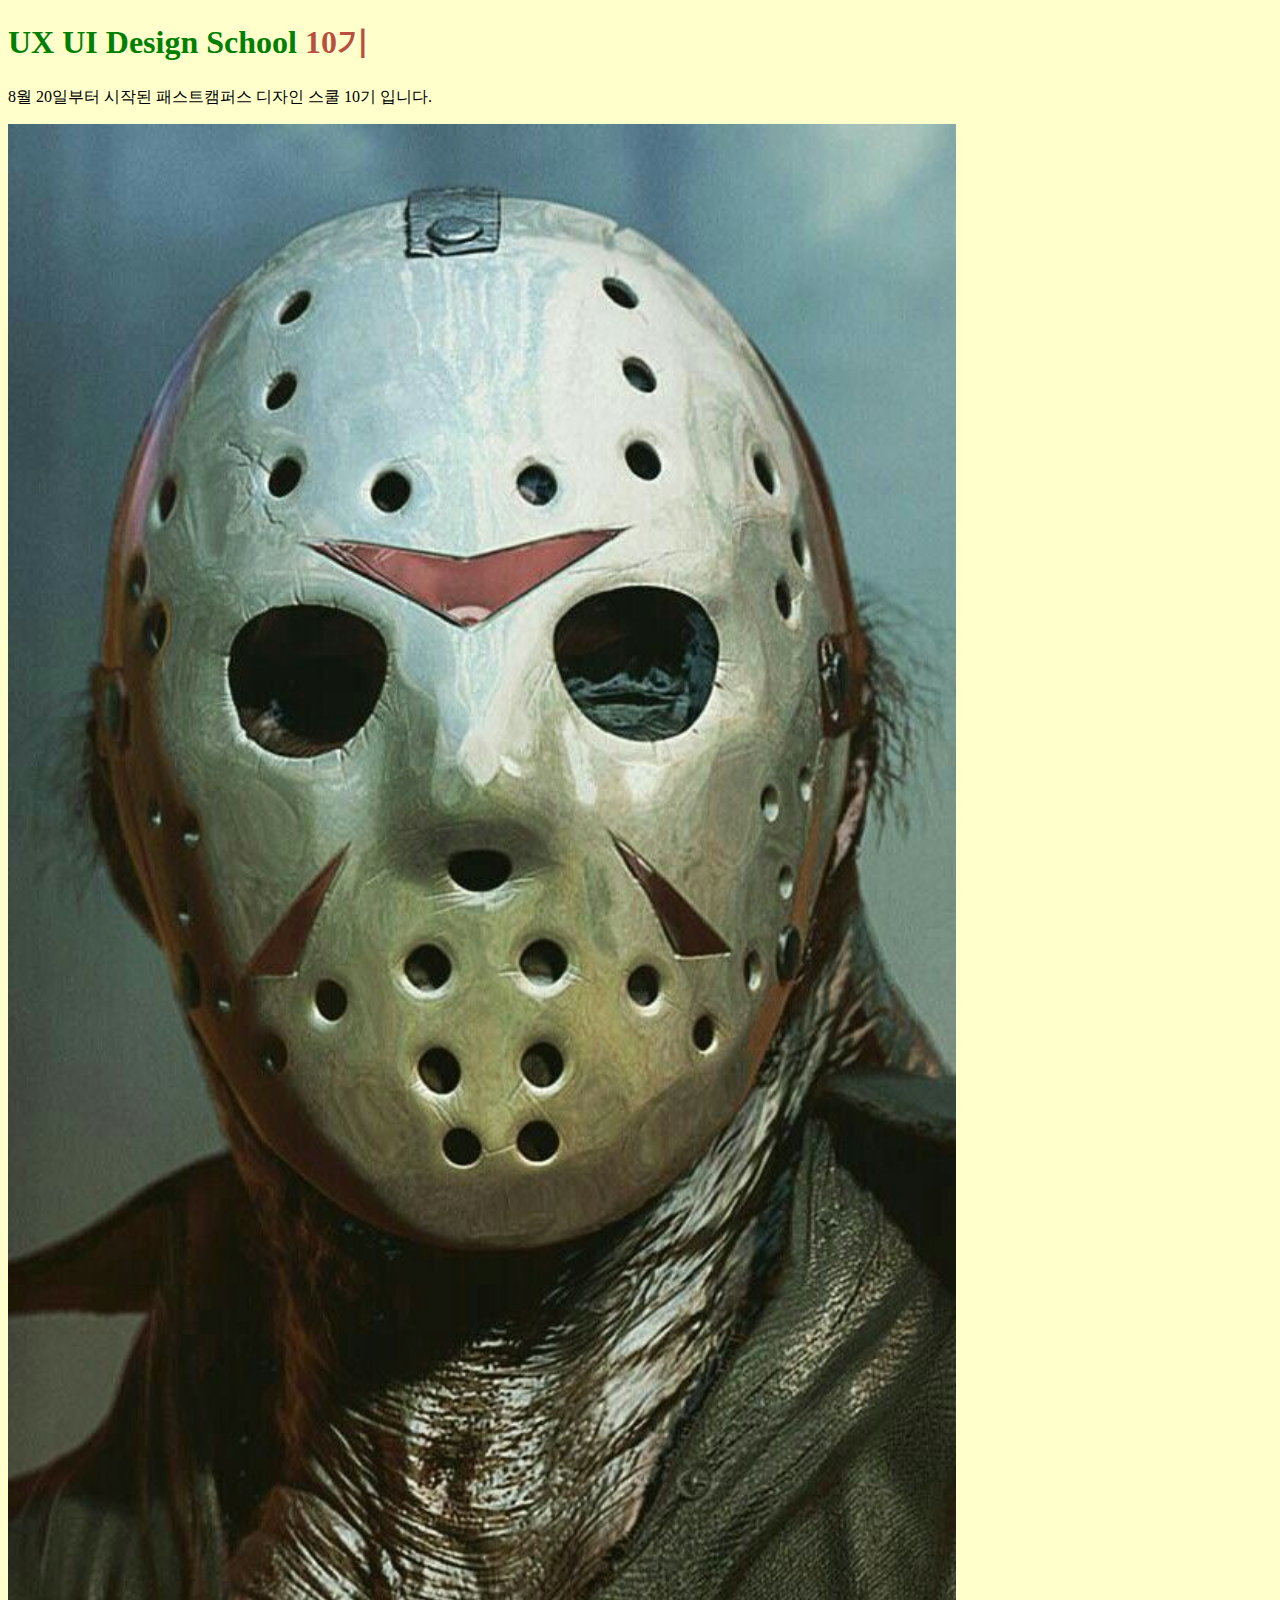
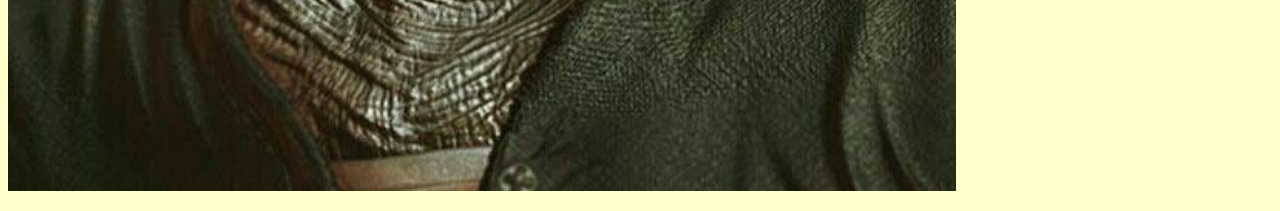
<file: view/index.html>
<!DOCTYPE html>
<html lang="ko-KR">
<head>
    <meta charset="UTF-8">
    <meta name="viewport" content="width=device-width, initial-scale=1.0">
    <meta http-equiv="X-UA-Compatible" content="ie=edge">
    <title>FUS10</title>
    <link rel="stylesheet" href="../css/style.css">
</head>
<body>
    <h1>UX UI Design School <span>10기</span></h1>
    <p>8월 20일부터 시작된 패스트캠퍼스 디자인 스쿨 10기 입니다.</p>

    <p>
        <img src="./../img/jason.jpg" alt="profilePicture">
    </p>
</body>
</html>
</file>
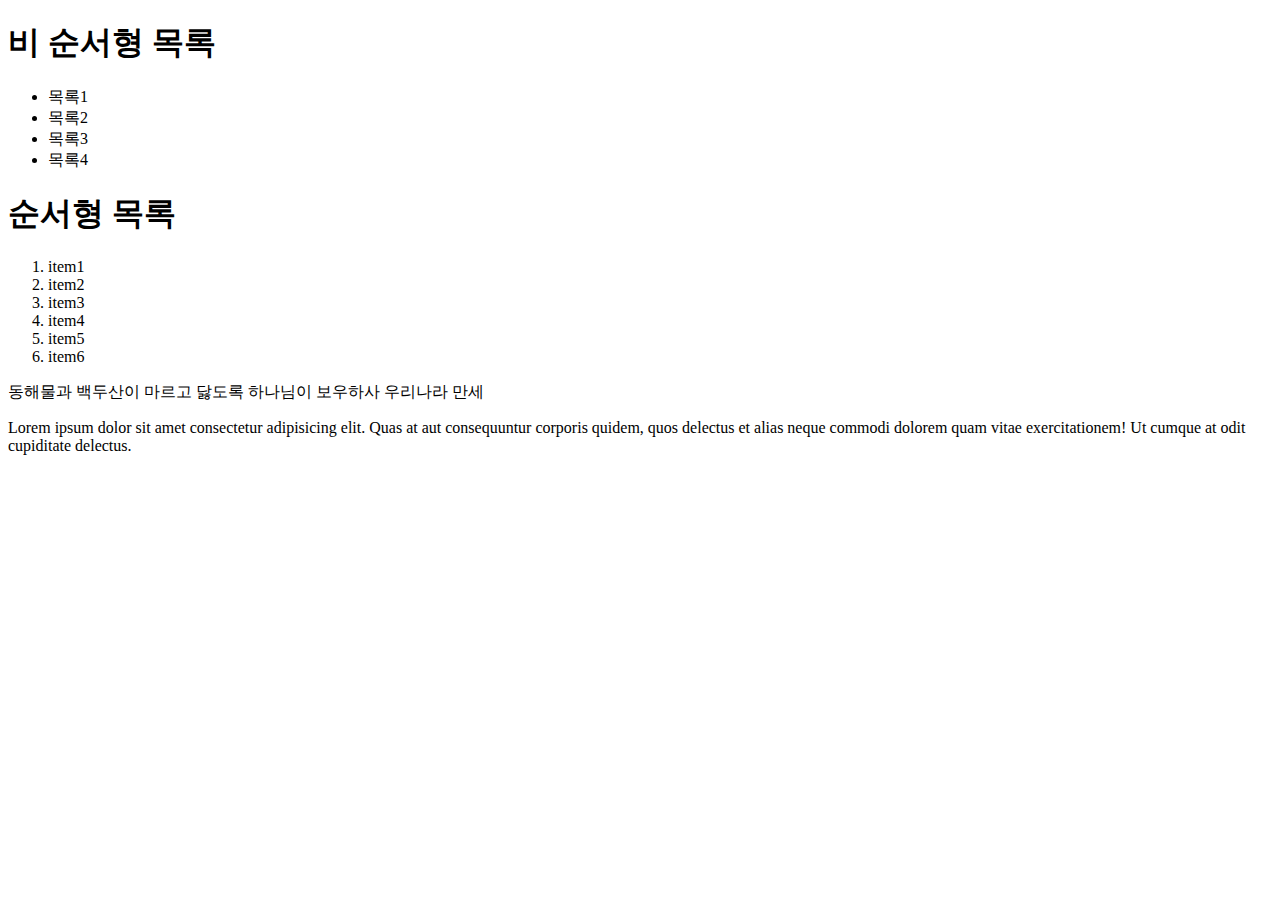
<file: view/markup.html>
<!DOCTYPE html>
<html lang="ko-KR">
<head>
    <meta charset="UTF-8">
    <meta name="viewport" content="width=device-width, initial-scale=1.0">
    <meta http-equiv="X-UA-Compatible" content="ie=edge">
    <title>HTML 명령어</title>
</head>
<body>
    <h1>비 순서형 목록</h1>
    <ul>
        <li>목록1</li>
        <li>목록2</li>
        <li>목록3</li>
        <li>목록4</li>
    </ul>

    <h1>순서형 목록</h1>
    <ol>
        <li>item1</li>
        <li>item2</li>
        <li>item3</li>
        <li>item4</li>
        <li>item5</li>
        <li>item6</li>
    </ol>
    
    <p>동해물과 백두산이 마르고 닳도록 하나님이 보우하사 우리나라 만세</p>

    <p>Lorem ipsum dolor sit amet consectetur adipisicing elit. Quas at aut consequuntur corporis quidem, quos delectus et alias neque commodi dolorem quam vitae exercitationem! Ut cumque at odit cupiditate delectus.</p>

</body>
</html>
</file>
<file: css/style.css>
@charset "utf-8";

body{
    background-color: #ffc;
}

h1{
    color: green;
}

h1 span{
    color: rgba(155, 0, 0, 0.7);
}

img{
    width: 75%;
    height: auto;
}
</file>
